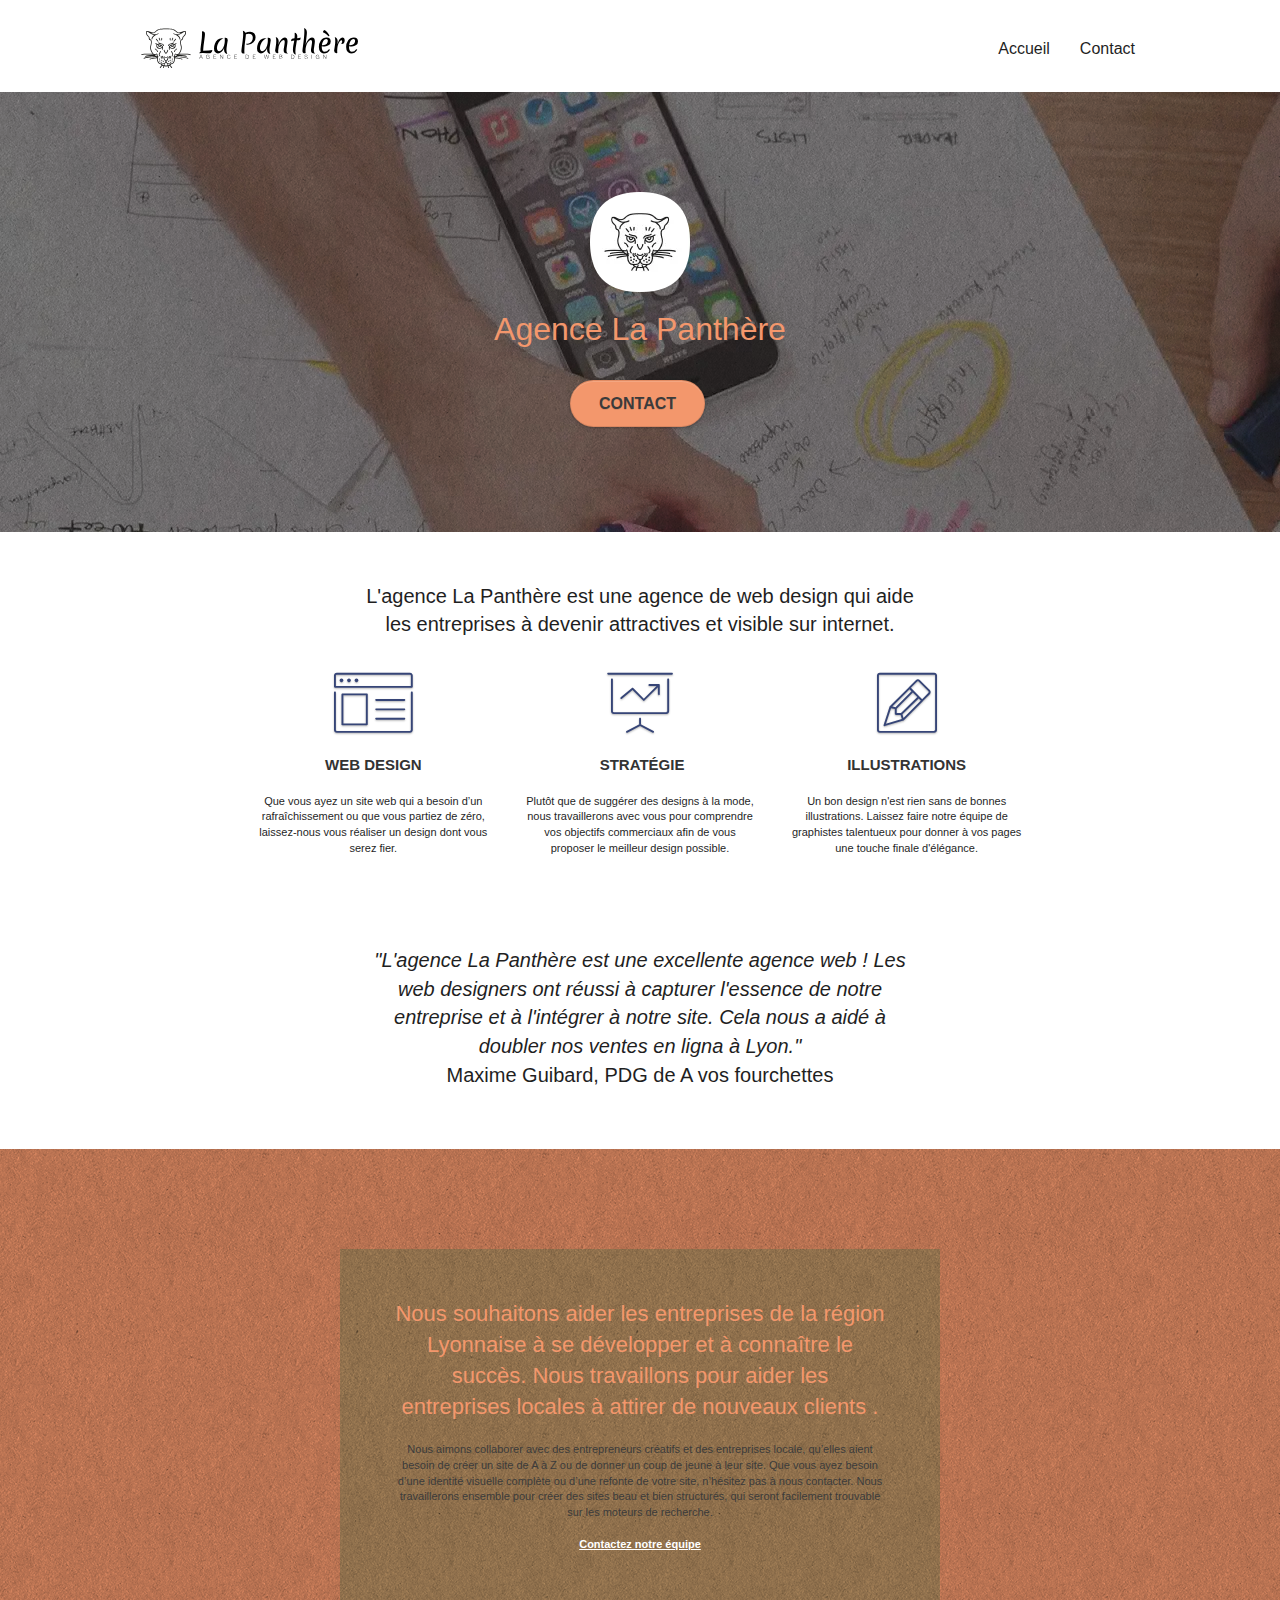
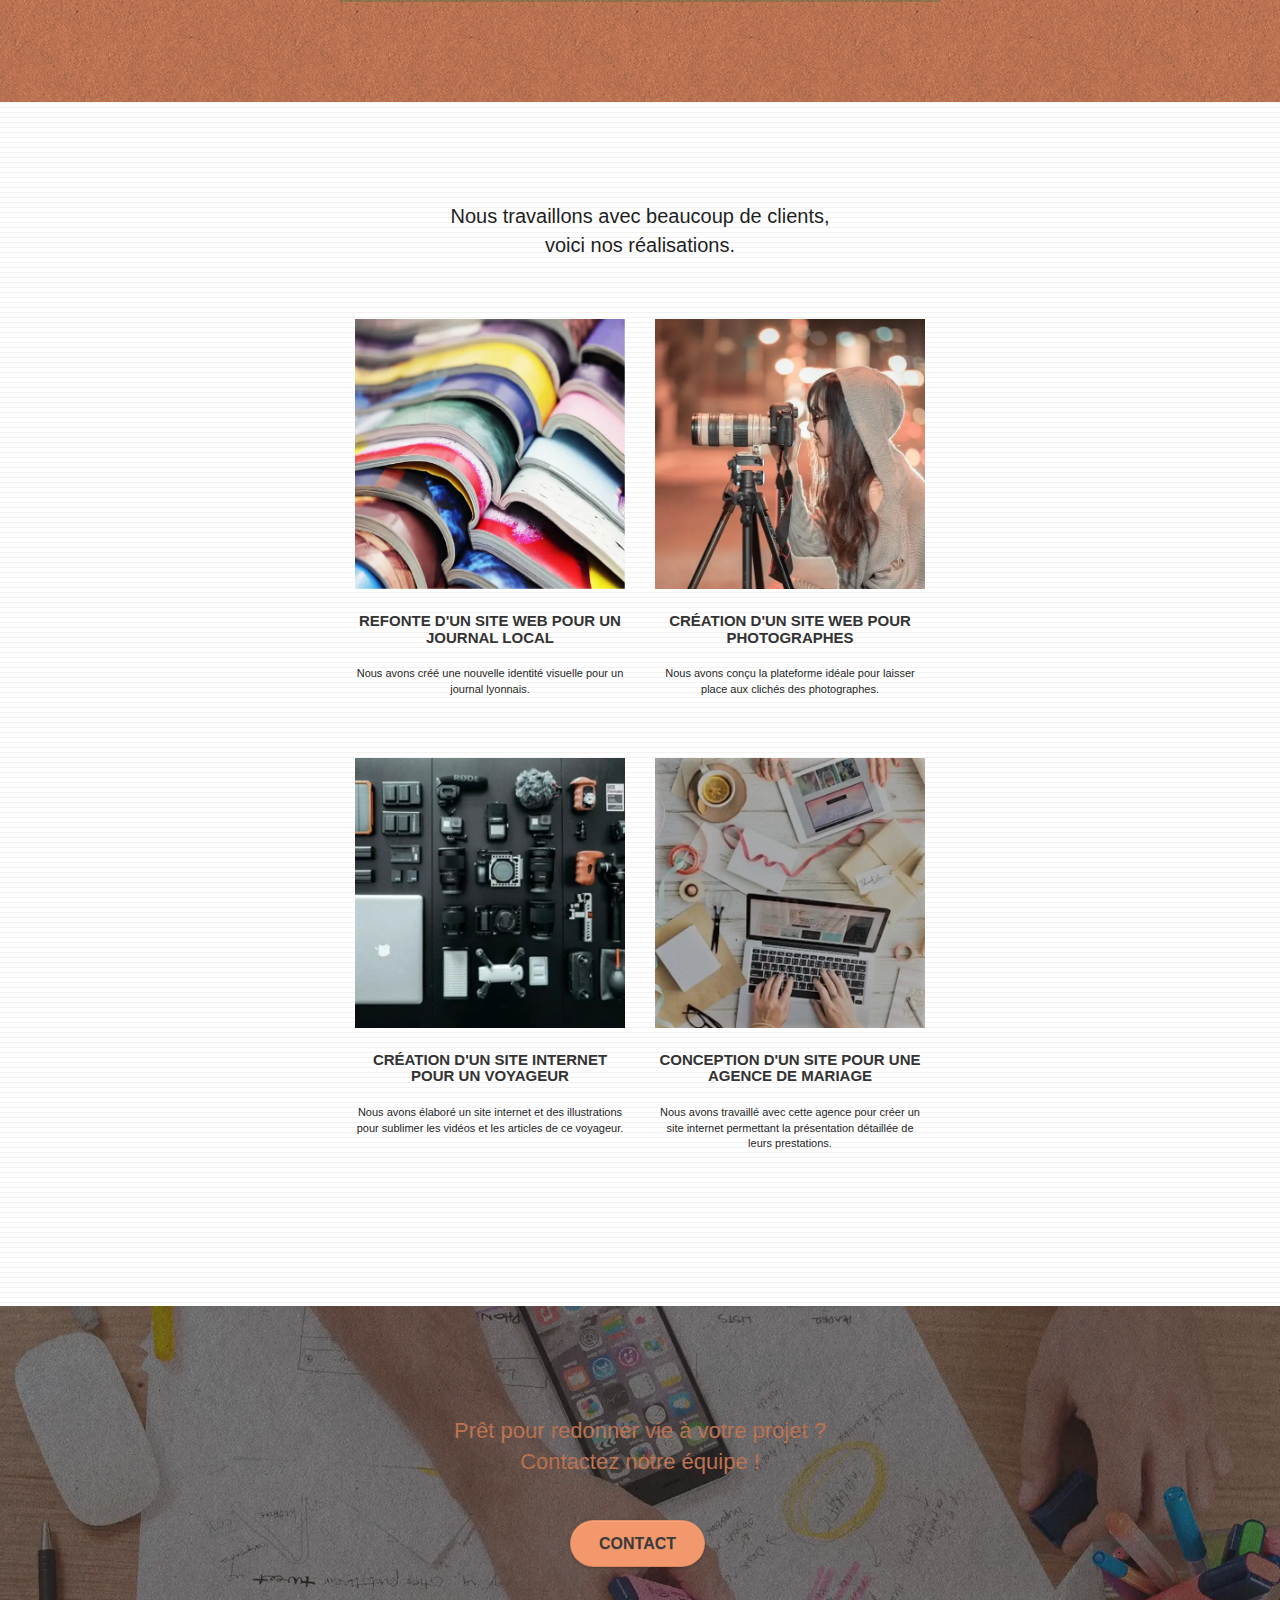
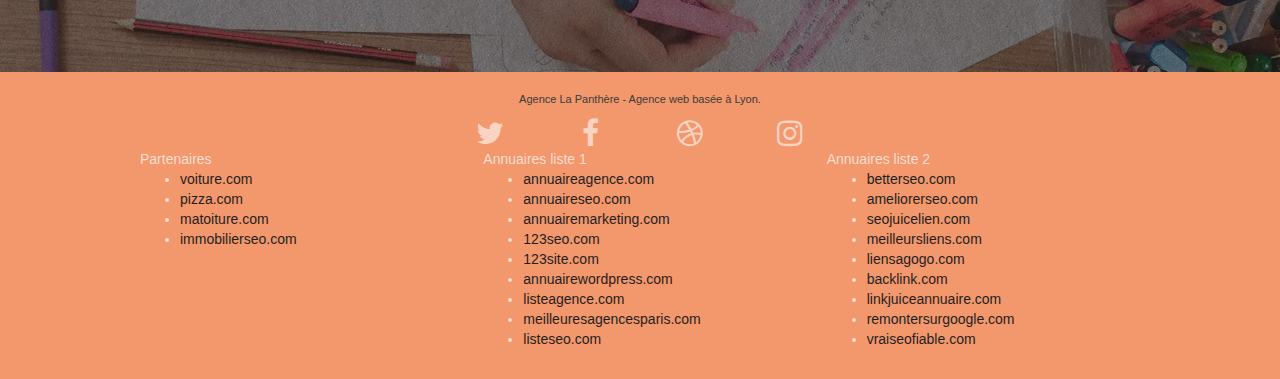
<file: index.html>
<!doctype html>
<html lang="fr">
<head>
    <meta charset="utf-8">
    <meta name="keywords" content="seo, google, site web, site internet, agence design paris, agence design, agence design,agence design,agence design,agence design,agence design,agence design,agence design,agence design">
    <meta name="description" content="Nous souhaitons aider les entreprises de la région Lyonnaise à se développer et à connaître le succès. Nous travaillons pour aider les entreprises locales à attirer de nouveaux clients">
    <meta name="viewport" content="width=device-width, initial-scale=1.0, viewport-fit=cover">

	<title>Accueil</title>

    <link rel="shortcut icon" type="image/png" href="favicon.webp">
	<link rel="stylesheet" type="text/css" href="./css/bootstrap.css">
	<link rel="stylesheet" type="text/css" href="style.css">
	<link rel="stylesheet" type="text/css" href="./css/font-awesome.css">
	<link rel="stylesheet" type="text/css" href="./css/et-line.css">
	
    


    

    
<!-- Analytics -->
 
<!-- Analytics END -->
    
</head>
<body>
<!-- Principal conteneur -->
<div class="page-container">
    
<!-- bloc-0 -->
<div class="bloc bgc-white l-bloc " id="bloc-0">
	<div class="container bloc-sm">

		<nav class="navbar row">
			<div class="navbar-header">

				<a class="navbar-brand" href="index.html"><img src="img/agence-la-panthere-monochrome.svg" alt="paris web design logo agence web meilleure agence" height="40" /></a>

				<button id="nav-toggle" type="button" class="ui-navbar-toggle navbar-toggle" data-toggle="collapse" data-target=".navbar-1">
					<span class="sr-only">Toggle navigation</span><span class="icon-bar"></span><span class="icon-bar"></span><span class="icon-bar"></span>
				</button>
			</div>
			<div class="collapse navbar-collapse navbar-1 special-dropdown-nav">
				<ul class="site-navigation nav navbar-nav">
					<li>
						<a href="index.html">Accueil</a>
					</li>
					<li>
					</li>
					<li>
						<a href="contact.html">Contact</a>
					</li>
				</ul>
			</div>
		</nav>
	</div>
</div>
<!-- bloc-0 END -->

<!-- bloc-1-presentation -->
<div class="bloc bgc-dark-slate-blue bg-banniere d-bloc bg-t-edge bloc-bg-texture texture-paper b-parallax" id="bloc-1-hero">
	<div class="container bloc-lg">
		<div class="row tight-width-whitespace">
			<div class="col-sm-12">
				<img src="img/logo.webp" class="center-block image-resize-mode" width="100" alt="Agence La Panthère, agence web paris, création logo paris" />
				<h1 class="text-center hero-bloc-text tc-white ">
					Agence La Panthère
				</h1>
				<div class="text-center">
					<a href="contact.html" class="btn btn-lg btn-clean btn-rd cta-hero btn-atomic-tangerine" id="cta-hero">Contact</a>
				</div>
			</div>
		</div>
	</div>
</div>
<!-- bloc-1-presentation END -->

<!-- bloc-2-services -->
<div class="bloc bgc-white l-bloc" id="bloc-2-services">
	<div class="container bloc-md">
		<div class="row">
			<div class="col-sm-12 text-center">
				<p class="size-text">L'agence La Panthère est une agence de web design qui aide <br> les entreprises à devenir attractives et visible sur internet.</p>
			</div>
		</div>
		<div class="row voffset-lg med-width-whitespace">
			<div class="col-sm-4">
				<div class="text-center">
					<span class="et-icon-browser sm-shadow icon-dark-slate-blue icons icon-lg"></span>
				</div>
				<h3 class="mg-md text-center">
					Web design
				</h3>
				<p class="text-center ">
					Que vous ayez un site web qui a besoin d&rsquo;un rafraîchissement ou que vous partiez de zéro, laissez-nous vous réaliser un design dont vous serez fier.
				</p>
			</div>
			<div class="col-sm-4">
				<div class="text-center">
					<span class="et-icon-presentation sm-shadow icon-dark-slate-blue icons icon-lg"></span>
				</div>
				<h3 class="mg-md text-center">
					&nbsp;Stratégie
				</h3>
				<p class="text-center ">
					Plutôt que de suggérer des designs à la mode, nous travaillerons avec vous pour comprendre vos objectifs commerciaux afin de vous proposer le meilleur design possible.<br>
				</p>
			</div>
			<div class="col-sm-4">
				<div class="text-center">
					<span class="et-icon-edit sm-shadow icon-dark-slate-blue icons icon-lg"></span>
				</div>
				<h3 class="mg-md text-center">
					Illustrations
				</h3>
				<p class="text-center ">
					Un bon design n'est rien sans de bonnes illustrations. Laissez faire notre équipe de graphistes talentueux pour donner à vos pages une touche finale d'élégance.
				</p>
			</div>
		</div>
		<div class="row voffset-lg voffset">
			<div class="col-xs-12 col-md-8 col-md-offset-2 text-center">
				<p class="size-text"><i>"L'agence La Panthère est une excellente agence web ! Les </br>
					 web designers ont réussi à capturer l'essence de notre </br>
					  entreprise et à l'intégrer à notre site. Cela nous a aidé à </br>
					   doubler nos ventes en ligna à Lyon."</i></br>Maxime Guibard, PDG de A vos fourchettes </p>

			</div>
		</div>
	</div>
</div>
<!-- bloc-2-services END -->

<!-- bloc-3-what-i-do -->
<div class="bloc tc-white bgc-atomic-tangerine bg-presentation d-bloc bloc-bg-texture texture-paper b-parallax" id="bloc-3-what-i-do">
	<div class="container bloc-lg">
		<div class="row tight-width-whitespace black-background">
			<div class="col-sm-12">
				<h2 class="mg-md text-center tc-white">
					Nous souhaitons aider les entreprises de la région Lyonnaise à se développer et à connaître le succès. Nous travaillons pour aider les entreprises locales à attirer de nouveaux clients .<br>
				</h2>
				<p class="text-center white">
					Nous aimons collaborer avec des entrepreneurs créatifs et des entreprises locale, qu’elles aient besoin de créer un site de A à Z ou de donner un coup de jeune à leur site. Que vous ayez besoin d’une identité visuelle complète ou d’une refonte de votre site, n’hésitez pas à nous contacter. Nous travaillerons ensemble pour créer des sites beau et bien structurés, qui seront facilement trouvable sur les moteurs de recherche. <br><br><a class="ltc-white bold-link" href="contact.html">Contactez notre équipe</a><br>
				</p>
			</div>
		</div>
	</div>
</div>
<!-- bloc-3-what-i-do END -->

<!-- bloc-4-portfolio -->
<div class="bloc bgc-white bg-lines-h2-bg bg-repeat l-bloc" id="bloc-4-portfolio">
	<div class="container bloc-lg">
		<div class="row">
			<div class="col-sm-12 text-center">
				<p class="size-text">Nous travaillons avec beaucoup de clients,</br>
				  voici nos réalisations.</p>
			</div>
		</div>
		<div class="row tight-width-whitespace portfolio-row">
			<div class="col-sm-6">
				<a href="#" data-lightbox="img/1.webp" data-gallery-id="gallery-1" data-caption="Refonte d'un site web pour un journal local" data-frame="snapshot-lb"><img src="img/1.webp" alt="paris web design logo agence web meilleure agence et refonte site web journal" class="img-responsive portfolio-thumb"  loading="lazy" /></a>
				<h3 class="mg-md text-center">
					Refonte d'un site web pour un journal local
				</h3>
				<p class="text-center">
					Nous avons créé une nouvelle identité visuelle pour un journal lyonnais.
				</p>
			</div>
			<div class="col-sm-6">
				<a href="#" data-lightbox="img/2.webp" data-gallery-id="gallery-1" data-caption="Création d'un site web pour photographes" data-frame="snapshot-lb"><img src="img/2.webp" class="img-responsive portfolio-thumb" alt="paris web design logo agence web meilleure agence, Création d'un site web pour photographes"  loading="lazy" /></a>
				<h3 class="mg-md text-center">
					Création d'un site web pour photographes
				</h3>
				<p class="text-center">
					Nous avons conçu la plateforme idéale pour laisser place aux clichés des photographes.
				</p>
			</div>
		</div>
		<div class="row tight-width-whitespace portfolio-row">
			<div class="col-sm-6">
				<a href="#" data-lightbox="img/3.webp" data-gallery-id="gallery-1" data-caption="Création d'un site internet pour un voyageur" data-frame="snapshot-lb"><img src="img/3.webp" class="img-responsive portfolio-thumb" alt="paris web design logo agence web meilleure agence, Création d'un site web pour voyageur" loading="lazy"/></a>
				<h3 class="mg-md text-center">
					Création d'un site internet pour un voyageur
				</h3>
				<p class="text-center">
					Nous avons élaboré un site internet et des illustrations pour sublimer les vidéos et les articles de ce voyageur.
				</p>
			</div>
			<div class="col-sm-6">
				<a href="#" data-lightbox="img/4.webp" data-gallery-id="gallery-1" data-caption="Conception d'un site pour une agence de mariage" data-frame="snapshot-lb"><img src="img/4.webp" class="img-responsive portfolio-thumb" alt="paris web design logo agence web meilleure agence, Création d'un site web pour agence de mariage"  loading="lazy"/></a>
				<h3 class="mg-md text-center">
					Conception d'un site pour une agence de mariage
				</h3>
				<p class="text-center">
					Nous avons travaillé avec cette agence pour créer un site internet permettant la présentation détaillée de leurs prestations.
				</p>
			</div>
		</div>
	</div>
</div>
<!-- bloc-4-portfolio END -->

<!-- bloc-5-cta -->
<div class="bloc bgc-dark-slate-blue bg-banniere d-bloc bloc-bg-texture texture-paper" id="bloc-5-cta">
	<div class="container bloc-lg">
		<div class="row">
			<h2 class="mg-md text-center tc-white">
				Prêt pour redonner vie à votre projet ?<br>Contactez notre équipe !
			</h2>
			<div class="col-sm-12 text-center">
				<a href="contact.html" class="btn btn-atomic-tangerine btn-clean btn-rd btn-lg cta-hero">Contact</a>
			</div>
		</div>
	</div>
</div>
<!-- bloc-5-cta END -->

<!-- Footer - bloc-8 -->
<div class="bloc bgc-atomic-tangerine d-bloc" id="bloc-8">
	<div class="container bloc-sm">
		<div class="row">
			<div class="col-sm-12">
				<p class="text-center white">
					Agence La Panthère - Agence web basée à Lyon.<br>
				</p>
				<div class="row row-no-gutters social">
					<div class="col-sm-3">
						<div class="text-center">
							<a class="social" href="index.html" title="go to twitter"><span class="fa fa-twitter icon-md"></span></a>
						</div>
					</div>
					<div class="col-sm-3">
						<div class="text-center">
							<a class="social" href="index.html" title="go to facebook"><span class="fa fa-facebook icon-md"></span></a>
						</div>
					</div>
					<div class="col-sm-3">
						<div class="text-center">
							<a class="social" href="index.html" title="go to dribble"><span class="fa fa-dribbble icon-md"></span></a>
						</div>
					</div>
					<div class="col-sm-3">
						<div class="text-center">
							<a class="social" href="index.html" title="go to instagram"><span class="fa fa-instagram icon-md"></span></a>
						</div>
					</div>
				</div>
				<div class="row">
					<div class="col-sm-4">
						Partenaires
							<ul>
								<li><a href="voiture.com">voiture.com</a></li>
								<li><a href="pizza.com">pizza.com</a></li>
								<li><a href="matoiture.com">matoiture.com</a></li>
								<li><a href="immobilierseo.com">immobilierseo.com</a></li>
							</ul>		
					</div>
					<div class="col-sm-4">
						Annuaires liste 1
						<ul>
							<li><a href="annuaireagence.com">annuaireagence.com</a></li>
							<li><a href="annuaireseo.com">annuaireseo.com</a></li>
							<li><a href="annuairemarketing.com">annuairemarketing.com</a></li>
							<li><a href="123seoture.com">123seo.com</a></li>
							<li><a href="123site.com">123site.com</a></li>
							<li><a href="annuairewordpress.com">annuairewordpress.com</a></li>
							<li><a href="listeagence.com">listeagence.com</a></li>
							<li><a href="meilleuresagencesparis.com">meilleuresagencesparis.com</a></li>
							<li><a href="listeseo.com">listeseo.com</a></li>
						</ul>
					</div>
					<div class="col-sm-4">
						Annuaires liste 2
						<ul>
							<li><a href="betterseo.com">betterseo.com</a></li>
							<li><a href="ameliorerseo.com">ameliorerseo.com</a></li>
							<li><a href="seojuicelien.com">seojuicelien.com</a></li>
							<li><a href="meilleursliens.com">meilleursliens.com</a></li>
							<li><a href="liensagogo.com">liensagogo.com</a></li>
							<li><a href="backlink.com">backlink.com</a></li>
							<li><a href="linkjuiceannuaire.com">linkjuiceannuaire.com</a></li>
							<li><a href="remontersurgoogle.com">remontersurgoogle.com</a></li>
							<li><a href="vraiseofiable.com">vraiseofiable.com</a></li>
						</ul>
					</div>
				</div>
			</div>
		</div>
	</div>
</div>
<!-- Footer - bloc-8 END -->

</div>
<!-- Principal conteneur END -->
    
<script src="./js/jquery-2.1.0.js"></script>
<script src="./js/bootstrap.js"></script>
<script defer src="./js/blocs.js" ></script>

</body>
</html>
</file>
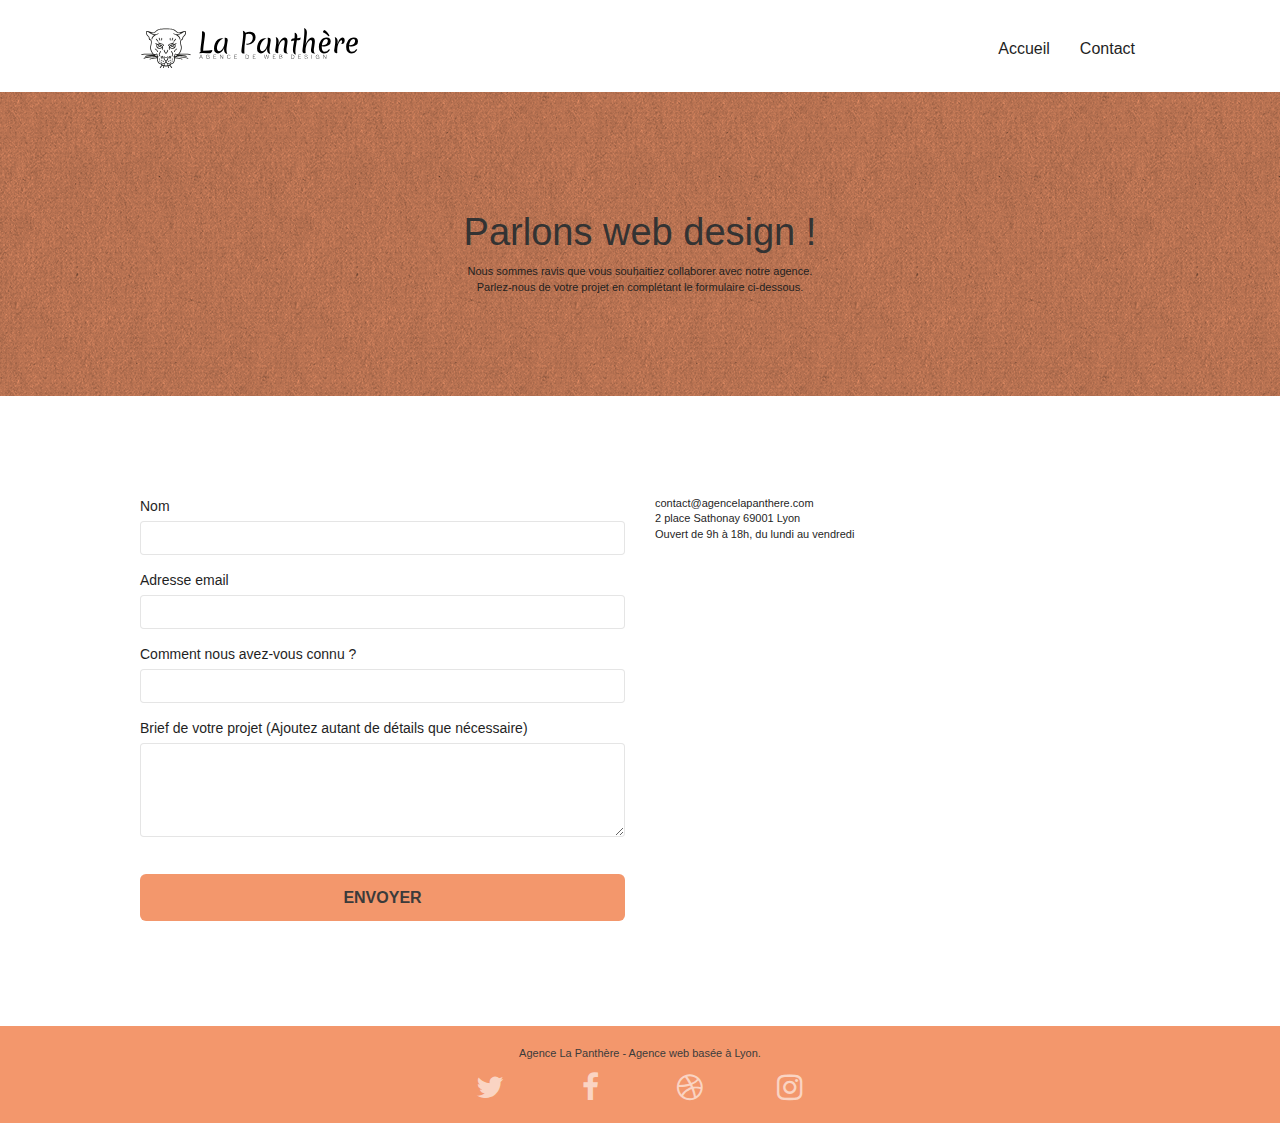
<file: contact.html>
<!doctype html>
<html lang="fr">
<head>
    <meta charset="utf-8">
    <meta name="keywords" content="seo, google, site web, site internet, agence design paris, agence design, agence design,agence design,agence design,agence design,agence design,agence design,agence design,agence design">
    <meta name="description" content="Formulaire contact La Panthère">
    <meta name="viewport" content="width=device-width, initial-scale=1.0, viewport-fit=cover">

	<title>Contact</title>
	
    <link rel="shortcut icon" type="image/png" href="favicon.webp">
	<link rel="stylesheet" type="text/css" href="./css/bootstrap.css">
	<link rel="stylesheet" type="text/css" href="style.css">
	<link rel="stylesheet" type="text/css" href="./css/font-awesome.css">
	<link rel="stylesheet" type="text/css" href="./css/et-line.css">
	
    

    

    
<!-- Analytics -->
 
<!-- Analytics END -->
    
</head>
<body>
<!-- Principal conteneur -->
<div class="page-container">
    
<!-- bloc-0 -->
<div class="bloc bgc-white l-bloc " id="bloc-0">
	<div class="container bloc-sm">
		<nav class="navbar row">
			<div class="navbar-header">
				<a class="navbar-brand" href="index.html"><img src="img/agence-la-panthere-monochrome.svg" alt="atlanta web design logo" height="40" /></a>
				
				<button id="nav-toggle" type="button" class="ui-navbar-toggle navbar-toggle" data-toggle="collapse" data-target=".navbar-1">
					<span class="sr-only">Toggle navigation</span><span class="icon-bar"></span><span class="icon-bar"></span><span class="icon-bar"></span>
				</button>
			</div>
			<div class="collapse navbar-collapse navbar-1 special-dropdown-nav">
				<ul class="site-navigation nav navbar-nav">
					<li>
						<a href="index.html">Accueil</a>
					</li>
					<li>
					</li>
					<li>
						<a href="contact.html">Contact</a>
					</li>
				</ul>
			</div>
		</nav>
	</div>
</div>
<!-- bloc-0 END -->

<!-- bloc-6 -->
<div class="bloc bg-dots-bg bg-repeat bgc-atomic-tangerine d-bloc bloc-bg-texture texture-paper" id="bloc-6">
	<div class="container bloc-lg">
		<div class="row">
			<div class="col-sm-12">
				<h1 class="text-center hero-bloc-text">
					Parlons web design !
				</h1>
				<p class="text-center mg-lg  tight-width-whitespace">
					Nous sommes ravis que vous souhaitiez collaborer avec notre agence.<br>
					Parlez-nous de votre projet en complétant le formulaire ci-dessous.
				</p>
			</div>
		</div>
	</div>
</div>
<!-- bloc-6 END -->

<!-- bloc-7 -->
<div class="bloc bgc-white l-bloc" id="bloc-7">
	<div class="container bloc-lg">
		<div class="row">
			<div class="col-sm-6">
				<form id="form_1"  data-success-msg="Your message has been sent." data-fail-msg="Sorry it seems that our mail server is not responding, Sorry for the inconvenience!">
					<div class="form-group">
						<label for="name">
							Nom
						</label>
						<input id="name" class="form-control" required />
					</div>
					<div class="form-group">
						<label for="email">
							Adresse email
						</label>
						<input id="email" class="form-control" type="email" required />
					</div>
					<div class="form-group">
						<label for="input_504">
							Comment nous avez-vous connu ?
						</label>
						<input class="form-control" id="input_504"  required  />
					</div>
					<div class="form-group">
						<label for="message">
							Brief de votre projet (Ajoutez autant de détails que nécessaire)<br>
						</label>
						<textarea id="message" class="form-control" rows="4" cols="50" required></textarea>
					</div> 
					<button class="bloc-button btn btn-lg btn-block cta-hero btn-atomic-tangerine" type="submit">
						Envoyer
					</button>
				</form>
			</div>
			<div class="col-sm-6">
				<p>
					contact@agencelapanthere.com<br>2 place Sathonay 69001 Lyon<br>Ouvert de 9h à 18h, du lundi au vendredi<br>
				</p>
			</div>
		</div>
	</div>
</div>
<!-- bloc-7 END -->

<!-- ScrollToTop Button -->
<a class="bloc-button btn btn-d scrollToTop" onclick="scrollToTarget('1')"><span class="fa fa-chevron-up"></span></a>
<!-- ScrollToTop Button END-->


<!-- Footer - bloc-8 -->
<div class="bloc bgc-atomic-tangerine d-bloc" id="bloc-8">
	<div class="container bloc-sm">
		<div class="row">
			<div class="col-sm-12">
				<p class="text-center white">
					Agence La Panthère - Agence web basée à Lyon.<br>
				</p>
				<div class="row row-no-gutters social">
					<div class="col-sm-3">
						<div class="text-center">
							<a class="social" href="index.html" title="go to twitter"><span class="fa fa-twitter icon-md"></span></a>
						</div>
					</div>
					<div class="col-sm-3">
						<div class="text-center">
							<a class="social" href="index.html" title="go to facebook"><span class="fa fa-facebook icon-md"></span></a>
						</div>
					</div>
					<div class="col-sm-3">
						<div class="text-center">
							<a class="social" href="index.html" title="go to dribble"><span class="fa fa-dribbble icon-md"></span></a>
						</div>
					</div>
					<div class="col-sm-3">
						<div class="text-center">
							<a class="social" href="index.html" title="go to instagram"><span class="fa fa-instagram icon-md"></span></a>
						</div>
					</div>
				</div>
			</div>
		</div>
	</div>
</div>
<!-- Footer - bloc-8 END -->

</div>
<!-- Principal conteneur END -->
    


<script src="./js/jquery-2.1.0.js"></script>
<script src="./js/bootstrap.js"></script>

</body>
</html>
</file>
<file: style.css>
body{margin:0;padding:0;background:#FFF;overflow-x:hidden;-webkit-font-smoothing:antialiased;-moz-osx-font-smoothing:grayscale}.size-text{font-size: 20px;} a,button{transition:all .3s ease-in-out;outline:none!important}a:hover{text-decoration:none;cursor:pointer}#page-loading-blocs-notifaction{position:fixed;top:0;bottom:0;width:100%;z-index:100000;background:#FFF url(img/pageload-spinner.gif) no-repeat center center}.bloc{width:100%;clear:both;background:50% 50% no-repeat;padding:0 50px;-webkit-background-size:cover;-moz-background-size:cover;-o-background-size:cover;background-size:cover;position:relative}.bloc .container{padding-left:0;padding-right:0}.bloc-lg{padding:100px 50px}.bloc-md{padding:50px}.bloc-sm{padding:20px 50px}.bg-center,.bg-l-edge,.bg-r-edge,.bg-t-edge,.bg-b-edge,.bg-tl-edge,.bg-bl-edge,.bg-tr-edge,.bg-br-edge,.bg-repeat{-webkit-background-size:auto!important;-moz-background-size:auto!important;-o-background-size:auto!important;background-size:auto!important}.bg-repeat{background:repeat}.bg-t-edge{background:top no-repeat}.bloc-bg-texture::before{content:"";background-size:2px 2px;position:absolute;top:0;bottom:0;left:0;right:0}.texture-paper::before{background:url(img/texture-paper.webp);background-size:280px 280px}.b-parallax{background-attachment:fixed}.d-bloc{color:rgba(255,255,255,.7)}.d-bloc button:hover{color:rgba(255,255,255,.9)}.d-bloc .icon-round,.d-bloc .icon-square,.d-bloc .icon-rounded,.d-bloc .icon-semi-rounded-a,.d-bloc .icon-semi-rounded-b{border-color:rgba(255,255,255,.9)}.d-bloc .divider-h span{border-color:rgba(255,255,255,.2)}.d-bloc .a-btn,.d-bloc .navbar a,.d-bloc .navbar-brand,.d-bloc a .icon-sm,.d-bloc a .icon-md,.d-bloc a .icon-lg,.d-bloc a .icon-xl,.d-bloc h1 a,.d-bloc h2 a,.d-bloc h3 a,.d-bloc h4 a,.d-bloc h5 a,.d-bloc h6 a,.d-bloc p a{color:rgba(255,255,255,.6)}.d-bloc .a-btn:hover,.d-bloc .navbar a:hover,.d-bloc .navbar-brand:hover,.d-bloc a:hover .icon-sm,.d-bloc a:hover .icon-md,.d-bloc a:hover .icon-lg,.d-bloc a:hover .icon-xl,.d-bloc h1 a:hover,.d-bloc h2 a:hover,.d-bloc h3 a:hover,.d-bloc h4 a:hover,.d-bloc h5 a:hover,.d-bloc h6 a:hover,.d-bloc p a:hover{color:rgba(255,255,255,1)}.d-bloc .navbar-toggle .icon-bar{background:rgba(255,255,255,1)}.d-bloc .btn-wire,.d-bloc .btn-wire:hover{color:rgba(255,255,255,1);border-color:rgba(255,255,255,1)}.d-bloc .panel{color:rgba(0,0,0,.5)}.d-bloc .panel button:hover{color:rgba(0,0,0,.7)}.d-bloc .panel icon{border-color:rgba(0,0,0,.7)}.d-bloc .panel .divider-h span{border-color:rgba(0,0,0,.1)}.d-bloc .panel .a-btn{color:rgba(0,0,0,.6)}.d-bloc .panel .a-btn:hover{color:rgba(0,0,0,1)}.d-bloc .panel .btn-wire,.d-bloc .panel .btn-wire:hover{color:rgba(0,0,0,.7);border-color:rgba(0,0,0,.3)}.d-bloc .panel,.l-bloc{color:rgba(0,0,0,.5)}.d-bloc .panel button:hover,.l-bloc button:hover{color:rgba(0,0,0,.7)}.l-bloc .icon-round,.l-bloc .icon-square,.l-bloc .icon-rounded,.l-bloc .icon-semi-rounded-a,.l-bloc .icon-semi-rounded-b{border-color:rgba(0,0,0,.7)}.d-bloc .panel .divider-h span,.l-bloc .divider-h span{border-color:rgba(0,0,0,.1)}.d-bloc .panel .a-btn,.l-bloc .a-btn,.l-bloc .navbar a,.l-bloc .navbar-brand,.l-bloc a .icon-sm,.l-bloc a .icon-md,.l-bloc a .icon-lg,.l-bloc a .icon-xl,.l-bloc h1 a,.l-bloc h2 a,.l-bloc h3 a,.l-bloc h4 a,.l-bloc h5 a,.l-bloc h6 a,.l-bloc p a{color:rgba(0,0,0,.6)}.d-bloc .panel .a-btn:hover,.l-bloc .a-btn:hover,.l-bloc .navbar a:hover,.l-bloc .navbar-brand:hover,.l-bloc a:hover .icon-sm,.l-bloc a:hover .icon-md,.l-bloc a:hover .icon-lg,.l-bloc a:hover .icon-xl,.l-bloc h1 a:hover,.l-bloc h2 a:hover,.l-bloc h3 a:hover,.l-bloc h4 a:hover,.l-bloc h5 a:hover,.l-bloc h6 a:hover,.l-bloc p a:hover{color:rgba(0,0,0,1)}.l-bloc .navbar-toggle .icon-bar{color:rgba(0,0,0,.6)}.d-bloc .panel .btn-wire,.d-bloc .panel .btn-wire:hover,.l-bloc .btn-wire,.l-bloc .btn-wire:hover{color:rgba(0,0,0,.7);border-color:rgba(0,0,0,.3)}.voffset{margin-top:30px}.voffset-lg{margin-top:80px}.row-no-gutters{margin-right:0;margin-left:0}.row.row-no-gutters>[class^="col-"],.row.row-no-gutters>[class*=" col-"]{padding-right:0;padding-left:0}#bloc-1-hero h1{font-size:32px}.navbar{margin-bottom:0;z-index:1}.navbar-brand{height:auto;padding:3px 15px;font-size:25px;font-weight:400;font-weight:600;line-height:44px}.navbar-brand img{max-height:200px;margin:0 5px 0 0;display:inline}.navbar-brand img[src$=svg]{min-width:100px}.nav-center .navbar-brand img{margin:0}.navbar .nav{padding-top:2px;margin-right:-16px;float:right;z-index:1}.nav>li{float:left;margin-top:4px;font-size:16px}.navbar-nav .open .dropdown-menu>li>a{text-align:inherit}.nav>li a:hover,.nav>li a:focus{background:transparent}.navbar-toggle{margin:10px 10px 0 0;border:0}.navbar-toggle:hover{background:transparent!important}.navbar-toggle .icon-bar{background-color:rgba(0,0,0,.5);width:26px}.nav-invert .navbar .nav{float:left}.nav-invert .navbar-header,.nav-invert .navbar-brand{float:right;position:relative;z-index:2}@media (min-width:768px){.site-navigation{position:absolute;top:50%;right:20px;transform:translate(0,-50%);-webkit-transform:translateY(-50%)}.nav>li .dropdown-menu a,.nav>li .dropdown-menu a:hover{color:#484848}.nav-invert .site-navigation{left:0;right:0}.nav-center{text-align:center}.nav-center .navbar-header{width:100%}.nav-center .navbar-header,.nav-center .navbar-brand,.nav-center .nav>li{float:none;display:inline-block}.nav-center .site-navigation{position:relative;width:100%;right:0;margin-right:0;margin-top:20px}.nav-center.mini-nav .navbar-toggle{float:none;margin:10px auto 0}}.nav>li>.dropdown a{background:none!important;display:block;padding:14px 15px}nav .caret{margin:0 5px}.dropdown-menu .dropdown-menu{top:-8px;left:100%}.dropdown-menu .dropmenu-flow-right{top:100%;left:0;margin-left:-1px;border-top-left-radius:0;border-top-right-radius:0}.dropdown-menu .dropdown span{border:4px solid #000;border-top-color:transparent;border-right-color:transparent;border-bottom-color:transparent;margin:6px -5px 0 0!important;float:right}.mg-md{margin-top:10px;margin-bottom:20px}.mg-lg{margin-top:10px;margin-bottom:40px}.btn{margin:0 5px 5px 0}.btn.pull-right{margin:0 0 5px 5px}.btn-d,.btn-d:hover,.btn-d:focus{color:#FFF;background:rgba(0,0,0,.3)}button{outline:none!important}.btn-rd{border-radius:40px}.btn-clean{border:1px solid rgba(0,0,0,.08);border-bottom-color:rgba(0,0,0,.1);text-shadow:0 1px 0 rgba(0,0,1,.1);box-shadow:0 1px 3px rgba(0,0,1,.25),inset 0 1px 0 0 rgba(255,255,255,.15)}.icon-md{font-size:30px!important}.icon-lg{font-size:60px!important}.sm-shadow{text-shadow:0 1px 2px rgba(0,0,0,.3)}.panel-sq,.panel-sq .panel-heading,.panel-sq .panel-footer{border-radius:0}.panel-rd{border-radius:30px}.panel-rd .panel-heading{border-radius:29px 29px 0 0}.panel-rd .panel-footer{border-radius:0 0 29px 29px}.form-control{border-color:rgba(0,0,0,.1);box-shadow:none}.scrollToTop{width:40px;height:40px;position:fixed;bottom:20px;right:20px;opacity:0;z-index:500;transition:all .3s ease-in-out}.scrollToTop span{margin-top:6px}.showScrollTop{font-size:14px;opacity:1}a[data-lightbox]{position:relative;display:block;text-align:center}a[data-lightbox]:hover::before{content:"+";font-family:"HelveticaNeue-Light","Helvetica Neue Light","Helvetica Neue",Helvetica,Arial;font-size:32px;width:50px;height:50px;margin-left:-25px;border-radius:50%;background:rgba(0,0,0,.6);color:#FFF;font-weight:100;z-index:1;position:absolute;top:50%;transform:translateY(-50%);-webkit-transform:translateY(-50%)}a[data-lightbox]:hover img{opacity:.6;-webkit-animation-fill-mode:none;animation-fill-mode:none}#lightbox-modal{display:flex;align-items:center}#lightbox-modal .modal-dialog{width:90%;max-width:900px;margin:0 auto 0}#lightbox-modal .modal-dialog img{max-height:90vh;margin:0 auto}.lightbox-caption{padding:20px;color:#FFF;background:rgba(0,0,0,.5);position:absolute;left:15px;right:15px;bottom:5px}.close-lightbox{color:#FFF;font-size:30px;position:absolute;top:20px;right:20px;z-index:20;background:rgba(0,0,0,.5);border:none;line-height:30px;padding:0 9px 5px;opacity:.3}.close-lightbox:hover,.next-lightbox:hover,.prev-lightbox:hover{opacity:1;color:#FFF}.next-lightbox,.prev-lightbox{font-size:20px;color:rgba(255,255,255,.9);background:rgba(0,0,0,.5);transition:all .2s ease-in-out;position:absolute;top:45%;z-index:1;opacity:.4}.next-lightbox{padding:6px 8px 1px 13px;right:25px}.prev-lightbox{padding:6px 13px 1px 10px;left:25px}.snapshot-lb .modal-body{padding-bottom:45px}.snapshot-lb .lightbox-caption{padding:0;color:rgba(0,0,0,.5);background:none}h1,h2,h3,h4,h5,h6,p,label,.btn,a{font-family:"helvetica";font-weight:400;color:#1F1F1F!important}.container{max-width:1000px}.hero-bloc-text{font-size:38px}.hero-bloc-text-sub{font-size:36px}.statement-bloc-text{line-height:26px;font-style:italic;font-size:20px;text-align:center;font-weight:lighter;max-width:520px;margin:auto auto auto auto}p{font-size:11px}.tight-width-whitespace{max-width:600px;margin:auto auto auto auto}.h1{font-size:20px;font-family:"Open Sans"}.cta-hero{margin-top:22px;color:#FFFFFF!important;text-transform:uppercase;padding:12px 28px 12px 28px;font-size:16px;font-weight:700}.social{max-width:400px;margin:auto auto auto auto}h2{font-size:22px;line-height:1.4em}h3{font-size:15px;text-transform:uppercase;font-weight:700;color:#333333!important}.med-width-whitespace{max-width:800px;margin:auto auto auto auto;box-shadow:0 0 0 #000}h1{color:#333333!important}h4{color:#333333!important}.icons{margin-bottom:14px;margin-top:24px}.white{color:#3B3B3B!important}.portfolio-thumb{margin-bottom:24px}.portfolio-row{margin-bottom:44px;margin-top:50px}.avatar{box-shadow:0 4px 9px rgba(0,0,0,.3)}.black-background{background-color:rgba(165,147,99,.7);padding:40px 40px 40px 40px}.bold-link{font-weight:900;text-decoration:underline!important}.bgc-white{background-color:#FFF}.bgc-dark-slate-blue{background-color:#192138}.bgc-atomic-tangerine{background-color:#F3976C}.tc-white{color:#F3976C!important}.btn-atomic-tangerine{background:#F3976C;color:#3B3B3B!important}.btn-atomic-tangerine:hover{background:#c27956!important;color:#FFFFFF!important}.ltc-white{color:#FFFFFF!important}.ltc-white:hover{color:#cccccc!important}.ltc-atomic-tangerine{color:#F3976C!important}.ltc-atomic-tangerine:hover{color:#c27956!important}.icon-dark-slate-blue{color:#364577!important;border-color:#364577!important}.bg-dots-bg{background-image:url(img/dots-bg.webp)}.bg-lines-h2-bg{background-image:url(img/lines-h2-bg.webp)}.bg-banniere{background-image:url(img/agence-la-panthere.webp)}.bg-presentation{background-image:url(img/image-de-presentation.webp)}@media (max-width:1024px){.bloc{padding-left:20px;padding-right:20px}.bloc.full-width-bloc,.bloc-tile-2.full-width-bloc .container,.bloc-tile-3.full-width-bloc .container,.bloc-tile-4.full-width-bloc .container{padding-left:0;padding-right:0}}@media (max-width:992px) and (min-width:768px){.navbar .nav{max-width:80%}.nav-center.navbar .nav{max-width:100%}}@media only screen and (min-width:768px) and (max-width:1024px) and (orientation:landscape){.b-parallax{background-attachment:scroll}}@media only screen and (min-width:1024px) and (max-width:1366px) and (-webkit-min-device-pixel-ratio:1.5){.b-parallax{background-attachment:scroll}}@media (max-width:991px){.container{width:100%}.b-parallax{background-attachment:scroll}.page-container,#hero-bloc{overflow-x:hidden;position:relative}.bloc{}.bloc-group,.bloc-group .bloc{display:block;width:100%}.bloc-fill-screen .fill-bloc-top-edge,.bloc-fill-screen .fill-bloc-bottom-edge{padding:0 20px;}}@media (max-width:767px){.page-container{overflow-x:hidden;position:relative}h1,h2,h3,h4,h5,h6,p,#disqus_thread{padding-left:10px!important;padding-right:10px!important}.b-parallax{background-attachment:scroll}.navbar .nav{padding-top:0;border-top:1px solid rgba(0,0,0,.2);float:none!important}.navbar.row{margin-left:0;margin-right:0}.site-navigation{position:inherit;transform:none;-webkit-transform:none;-ms-transform:none}.nav>li{margin-top:0;border-bottom:1px solid rgba(0,0,0,.1);background:rgba(0,0,0,.05);text-align:left;padding-left:15px;width:100%}.nav>li:hover{background:rgba(0,0,0,.08)}.dropdown .dropdown a .caret{float:none;margin:5px 0 0 10px!important;border:4px solid #000;border-bottom-color:transparent;border-right-color:transparent;border-left-color:transparent}#hero-bloc .navbar .nav{background:rgba(0,0,0,.8)}#hero-bloc .navbar .nav a{color:rgba(255,255,255,.6)}.hero{padding:50px 0}.hero-nav{left:-1px;right:-1px}.navbar-collapse{padding:0;overflow-x:hidden;-webkit-box-shadow:none;box-shadow:none}.navbar-brand img{max-height:40px;width:auto}.nav-invert .navbar-header{float:none;width:100%}.nav-invert .navbar-toggle{float:left;margin-left:10px}.bloc{padding-left:0;padding-right:0}.bloc-xxl,.bloc-xl,.bloc-lg{padding:40px 0}.bloc-sm,.bloc-md{padding-left:0;padding-right:0}.bloc-tile-2 .container,.bloc-tile-3 .container,.bloc-tile-4 .container,.bloc-fill-screen .fill-bloc-top-edge,.bloc-fill-screen .fill-bloc-bottom-edge{padding-left:0;padding-right:0}.a-block{padding:0 10px}.btn-dwn{display:none}.voffset{margin-top:5px}.voffset-md{margin-top:20px}.voffset-lg{margin-top:30px}form{padding:5px}.close-lightbox{display:inline-block}.blocsapp-device-iphone5{background-size:216px 425px;padding-top:60px;width:216px;height:425px}.blocsapp-device-iphone5 img{width:180px;height:320px}}@media (max-width:400px){.bloc{padding-left:0;padding-right:0}}@media (max-width:767px){.bloc-mob-center-text{text-align:center}}
</file>
<file: css/et-line.css>
@font-face{font-family:et-line;src:url(../fonts/et-line.eot);src:url(../fonts/et-line.eot?#iefix) format('embedded-opentype'),url(../fonts/et-line.woff) format('woff'),url(../fonts/et-line.ttf) format('truetype'),url(../fonts/et-line.svg#et-line) format('svg');font-weight:400;font-style:normal}.et-icon-adjustments,.et-icon-alarmclock,.et-icon-anchor,.et-icon-aperture,.et-icon-attachment,.et-icon-bargraph,.et-icon-basket,.et-icon-beaker,.et-icon-bike,.et-icon-book-open,.et-icon-briefcase,.et-icon-browser,.et-icon-calendar,.et-icon-camera,.et-icon-caution,.et-icon-chat,.et-icon-circle-compass,.et-icon-clipboard,.et-icon-clock,.et-icon-cloud,.et-icon-compass,.et-icon-desktop,.et-icon-dial,.et-icon-document,.et-icon-documents,.et-icon-download,.et-icon-dribbble,.et-icon-edit,.et-icon-envelope,.et-icon-expand,.et-icon-facebook,.et-icon-flag,.et-icon-focus,.et-icon-gears,.et-icon-genius,.et-icon-gift,.et-icon-global,.et-icon-globe,.et-icon-googleplus,.et-icon-grid,.et-icon-happy,.et-icon-hazardous,.et-icon-heart,.et-icon-hotairballoon,.et-icon-hourglass,.et-icon-key,.et-icon-laptop,.et-icon-layers,.et-icon-lifesaver,.et-icon-lightbulb,.et-icon-linegraph,.et-icon-linkedin,.et-icon-lock,.et-icon-magnifying-glass,.et-icon-map,.et-icon-map-pin,.et-icon-megaphone,.et-icon-mic,.et-icon-mobile,.et-icon-newspaper,.et-icon-notebook,.et-icon-paintbrush,.et-icon-paperclip,.et-icon-pencil,.et-icon-phone,.et-icon-picture,.et-icon-pictures,.et-icon-piechart,.et-icon-presentation,.et-icon-pricetags,.et-icon-printer,.et-icon-profile-female,.et-icon-profile-male,.et-icon-puzzle,.et-icon-quote,.et-icon-recycle,.et-icon-refresh,.et-icon-ribbon,.et-icon-rss,.et-icon-sad,.et-icon-scissors,.et-icon-scope,.et-icon-search,.et-icon-shield,.et-icon-speedometer,.et-icon-strategy,.et-icon-streetsign,.et-icon-tablet,.et-icon-target,.et-icon-telescope,.et-icon-toolbox,.et-icon-tools,.et-icon-tools-2,.et-icon-trophy,.et-icon-tumblr,.et-icon-twitter,.et-icon-upload,.et-icon-video,.et-icon-wallet,.et-icon-wine{font-family:et-line;speak:none;font-style:normal;font-weight:400;font-variant:normal;text-transform:none;line-height:1;-webkit-font-smoothing:antialiased;-moz-osx-font-smoothing:grayscale;display:inline-block}.et-icon-mobile:before{content:"\e000"}.et-icon-laptop:before{content:"\e001"}.et-icon-desktop:before{content:"\e002"}.et-icon-tablet:before{content:"\e003"}.et-icon-phone:before{content:"\e004"}.et-icon-document:before{content:"\e005"}.et-icon-documents:before{content:"\e006"}.et-icon-search:before{content:"\e007"}.et-icon-clipboard:before{content:"\e008"}.et-icon-newspaper:before{content:"\e009"}.et-icon-notebook:before{content:"\e00a"}.et-icon-book-open:before{content:"\e00b"}.et-icon-browser:before{content:"\e00c"}.et-icon-calendar:before{content:"\e00d"}.et-icon-presentation:before{content:"\e00e"}.et-icon-picture:before{content:"\e00f"}.et-icon-pictures:before{content:"\e010"}.et-icon-video:before{content:"\e011"}.et-icon-camera:before{content:"\e012"}.et-icon-printer:before{content:"\e013"}.et-icon-toolbox:before{content:"\e014"}.et-icon-briefcase:before{content:"\e015"}.et-icon-wallet:before{content:"\e016"}.et-icon-gift:before{content:"\e017"}.et-icon-bargraph:before{content:"\e018"}.et-icon-grid:before{content:"\e019"}.et-icon-expand:before{content:"\e01a"}.et-icon-focus:before{content:"\e01b"}.et-icon-edit:before{content:"\e01c"}.et-icon-adjustments:before{content:"\e01d"}.et-icon-ribbon:before{content:"\e01e"}.et-icon-hourglass:before{content:"\e01f"}.et-icon-lock:before{content:"\e020"}.et-icon-megaphone:before{content:"\e021"}.et-icon-shield:before{content:"\e022"}.et-icon-trophy:before{content:"\e023"}.et-icon-flag:before{content:"\e024"}.et-icon-map:before{content:"\e025"}.et-icon-puzzle:before{content:"\e026"}.et-icon-basket:before{content:"\e027"}.et-icon-envelope:before{content:"\e028"}.et-icon-streetsign:before{content:"\e029"}.et-icon-telescope:before{content:"\e02a"}.et-icon-gears:before{content:"\e02b"}.et-icon-key:before{content:"\e02c"}.et-icon-paperclip:before{content:"\e02d"}.et-icon-attachment:before{content:"\e02e"}.et-icon-pricetags:before{content:"\e02f"}.et-icon-lightbulb:before{content:"\e030"}.et-icon-layers:before{content:"\e031"}.et-icon-pencil:before{content:"\e032"}.et-icon-tools:before{content:"\e033"}.et-icon-tools-2:before{content:"\e034"}.et-icon-scissors:before{content:"\e035"}.et-icon-paintbrush:before{content:"\e036"}.et-icon-magnifying-glass:before{content:"\e037"}.et-icon-circle-compass:before{content:"\e038"}.et-icon-linegraph:before{content:"\e039"}.et-icon-mic:before{content:"\e03a"}.et-icon-strategy:before{content:"\e03b"}.et-icon-beaker:before{content:"\e03c"}.et-icon-caution:before{content:"\e03d"}.et-icon-recycle:before{content:"\e03e"}.et-icon-anchor:before{content:"\e03f"}.et-icon-profile-male:before{content:"\e040"}.et-icon-profile-female:before{content:"\e041"}.et-icon-bike:before{content:"\e042"}.et-icon-wine:before{content:"\e043"}.et-icon-hotairballoon:before{content:"\e044"}.et-icon-globe:before{content:"\e045"}.et-icon-genius:before{content:"\e046"}.et-icon-map-pin:before{content:"\e047"}.et-icon-dial:before{content:"\e048"}.et-icon-chat:before{content:"\e049"}.et-icon-heart:before{content:"\e04a"}.et-icon-cloud:before{content:"\e04b"}.et-icon-upload:before{content:"\e04c"}.et-icon-download:before{content:"\e04d"}.et-icon-target:before{content:"\e04e"}.et-icon-hazardous:before{content:"\e04f"}.et-icon-piechart:before{content:"\e050"}.et-icon-speedometer:before{content:"\e051"}.et-icon-global:before{content:"\e052"}.et-icon-compass:before{content:"\e053"}.et-icon-lifesaver:before{content:"\e054"}.et-icon-clock:before{content:"\e055"}.et-icon-aperture:before{content:"\e056"}.et-icon-quote:before{content:"\e057"}.et-icon-scope:before{content:"\e058"}.et-icon-alarmclock:before{content:"\e059"}.et-icon-refresh:before{content:"\e05a"}.et-icon-happy:before{content:"\e05b"}.et-icon-sad:before{content:"\e05c"}.et-icon-facebook:before{content:"\e05d"}.et-icon-twitter:before{content:"\e05e"}.et-icon-googleplus:before{content:"\e05f"}.et-icon-rss:before{content:"\e060"}.et-icon-tumblr:before{content:"\e061"}.et-icon-linkedin:before{content:"\e062"}.et-icon-dribbble:before{content:"\e063"}
</file>
